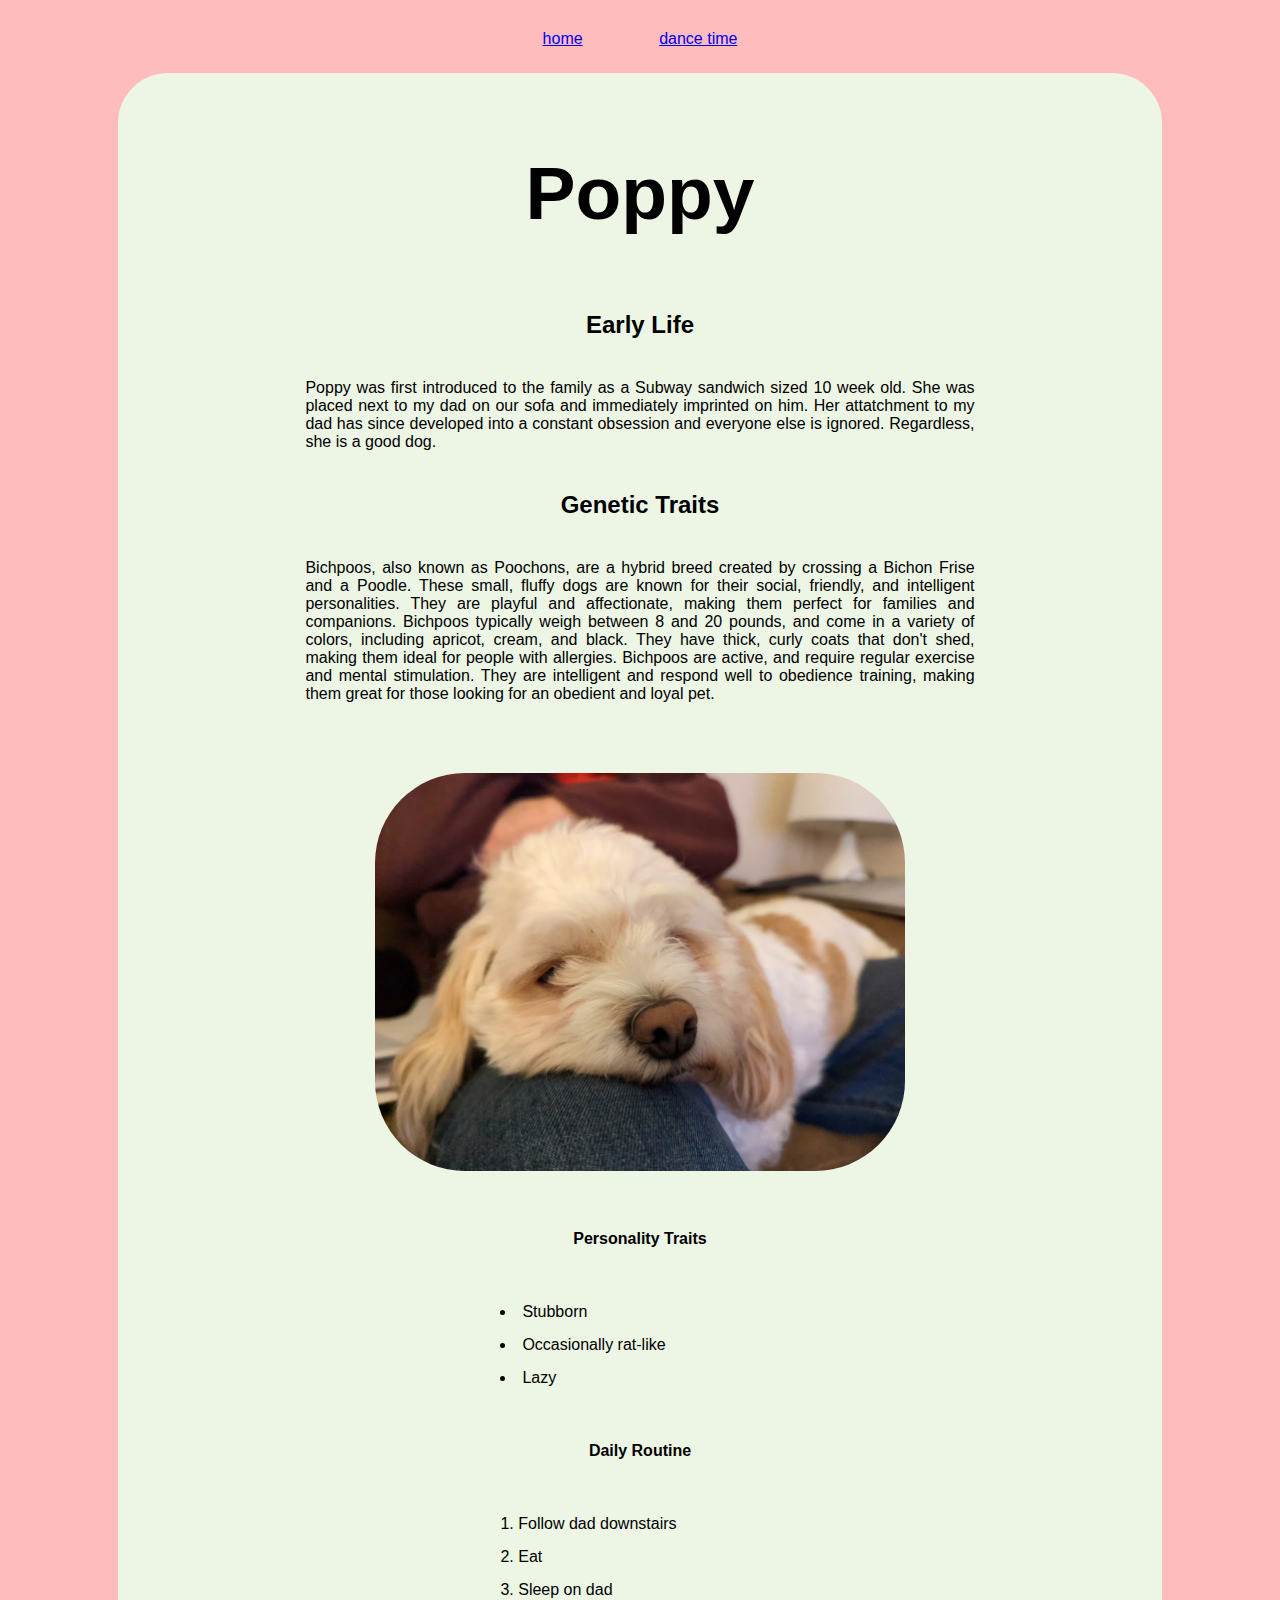
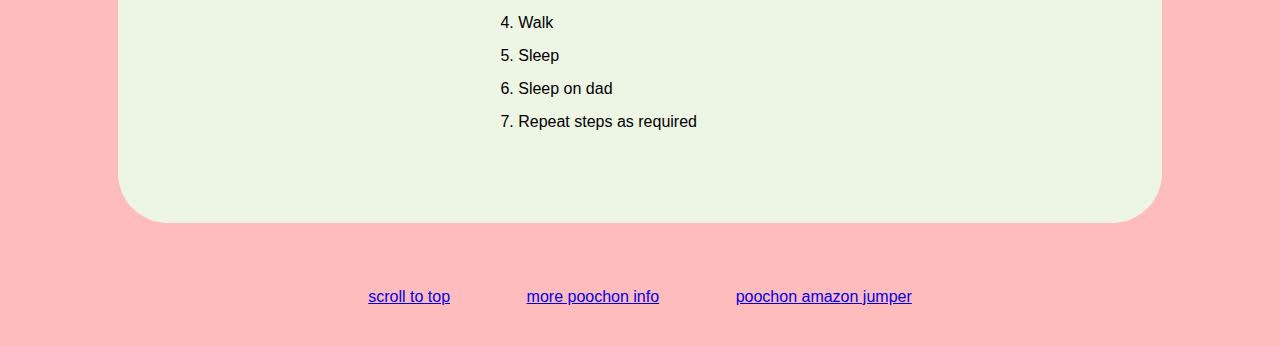
<file: index.html>
<!DOCTYPE html>
<html lang="en">
<head>
    <meta charset="UTF-8">
    <meta http-equiv="X-UA-Compatible" content="IE=edge">
    <meta name="viewport" content="width=device-width, initial-scale=1.0">
    <title>Poppy's Profile</title>
    <link rel="stylesheet" href="index.css">
</head>
<body>
    <div class="topNav">
        <a href="index.html">home</a>
        <a href="dancetime.html">dance time</a>
    </div>
    <main>
        <h1 id="mainHeader">Poppy</h1>
        <h2 class="headingsLarge">Early Life</h2>
        <p>
            Poppy was first introduced to the family as a Subway sandwich sized 10 week old. She was placed next to my dad on our sofa and immediately imprinted on him. Her attatchment to my dad has since developed into a constant obsession and everyone else is ignored. Regardless, she is a good dog.
        </p>
        <h2 class="headingsLarge">Genetic Traits</h3>
        <p>
            Bichpoos, also known as Poochons, are a hybrid breed created by crossing a Bichon Frise and a Poodle. These small, fluffy dogs are known for their social, friendly, and intelligent personalities. They are playful and affectionate, making them perfect for families and companions. Bichpoos typically weigh between 8 and 20 pounds, and come in a variety of colors, including apricot, cream, and black. They have thick, curly coats that don't shed, making them ideal for people with allergies. Bichpoos are active, and require regular exercise and mental stimulation. They are intelligent and respond well to obedience training, making them great for those looking for an obedient and loyal pet.
        </p>
        <img src="images/poppy.jpg" alt="a kind of annoying rat/dog">
        <h4 class="headingsSmall">Personality Traits</h3>
        <ul class="lists">
            <li>Stubborn</li>
            <li>Occasionally rat-like</li>
            <li>Lazy</li>
        </ul>
        <h4 class="headingsSmall">Daily Routine</h4>
        <ol class="lists">
            <li>Follow dad downstairs</li>
            <li>Eat</li>
            <li>Sleep on dad</li>
            <li>Walk</li>
            <li>Sleep</li>
            <li>Sleep on dad</li>
            <li id="numberList">Repeat steps as required</li>
        </ol>
    </main>
    <footer>
        <a href="#mainHeader" class="footerButtons"> scroll to top </a>
        <a href="https://animalso.com/breeds/bichon-poodle-mix/" class="footerButtons">more poochon info</a>
        <a href="https://www.amazon.co.uk/Bichpoo-Puppy-Dog-Poodle-Sweatshirt/dp/B09TQ8YJN1" target="_blank" class="footerButtons">poochon amazon jumper</a>
    </footer>
</body>
</html>
</file>
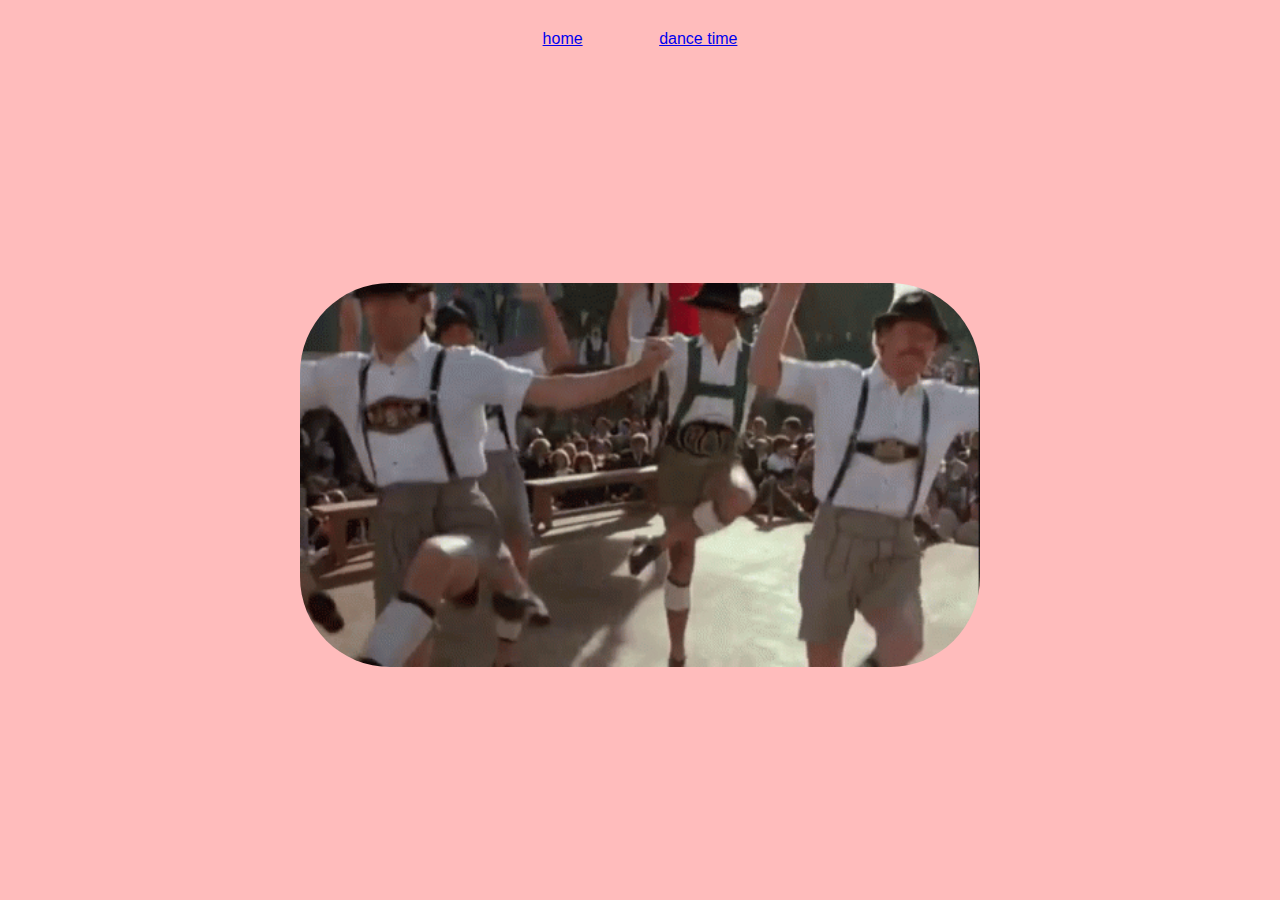
<file: dancetime.html>
<!DOCTYPE html>
<html lang="en">
<head>
    <meta charset="UTF-8">
    <meta http-equiv="X-UA-Compatible" content="IE=edge">
    <meta name="viewport" content="width=device-width, initial-scale=1.0">
    <title>Document</title>
    <link rel="stylesheet" href="index.css">
</head>
<body>
    <div class="topNav">
        <a href="index.html">home</a>
        <a href="dancetime.html">dance time</a>
    </div>
    <img src="images/polka.gif" id="polka">
</body>
</html>
</file>
<file: index.css>
* {
    text-align: center;
    padding: 5px;
    margin: 5px;
    font-family: Verdana, Geneva, Tahoma, sans-serif;
    margin-left: 3%;
    margin-right: 3%;
    box-sizing: border-box;
}

p {
    padding-left: 150px;
    padding-right: 150px;
    text-align: justify;
}

h1 {
    padding: 20px;
    font-size: 75px;
    margin-bottom: 50px;
    margin-top: 50px;
    animation: h1Colours 2s infinite;
}

@keyframes h1Colours {
    0% { color: #ff03dd; }
    25% { color: #006eff; }
    50% { color: #03ff74; }
    75% { color: #ff0000; }
    100% { color: #ff03dd; }
}

img {
    max-width: 550px;
    margin-top: 50px;
    border: 5px solid #f38ba000;
    border-radius: 100px;
}

.headingsLarge {
    margin-top: 30px;
    margin-bottom: 30px;
}

.headingsSmall {
    margin-top: 35px;
    margin-bottom: 35px;
    animation: listColours 1s infinite;
}

@keyframes listColours {
    0% { color: #0329ff; }
    50% { color: #ff009d; }
    100% { color: #0329ff; }
}

.lists {
    list-style-position: inside;
    margin-left: 100px;
    margin-right: 100px;
}

#numberList {
    padding-bottom: 70px;
}

li {
    text-align: justify;
    padding-left: 30%;
}

main {
    background-color: #EDF6E5;
    border: 2px solid rgba(0, 0, 0, 0);
    border-radius: 50px;
}

body {
    background-color: #FFBCBC;
}

footer {
    padding-top: 50px;
}

.footerButtons {
    appearance: button;
}

.topNav {
    background-color: rgba(228, 176, 205, 0);
    overflow: hidden;
    border-radius: 100px;
    margin-bottom: 20px;
}

#polka {
    margin-top: 200px;
    max-width: 700px;
    min-width: 700px;
}
</file>
